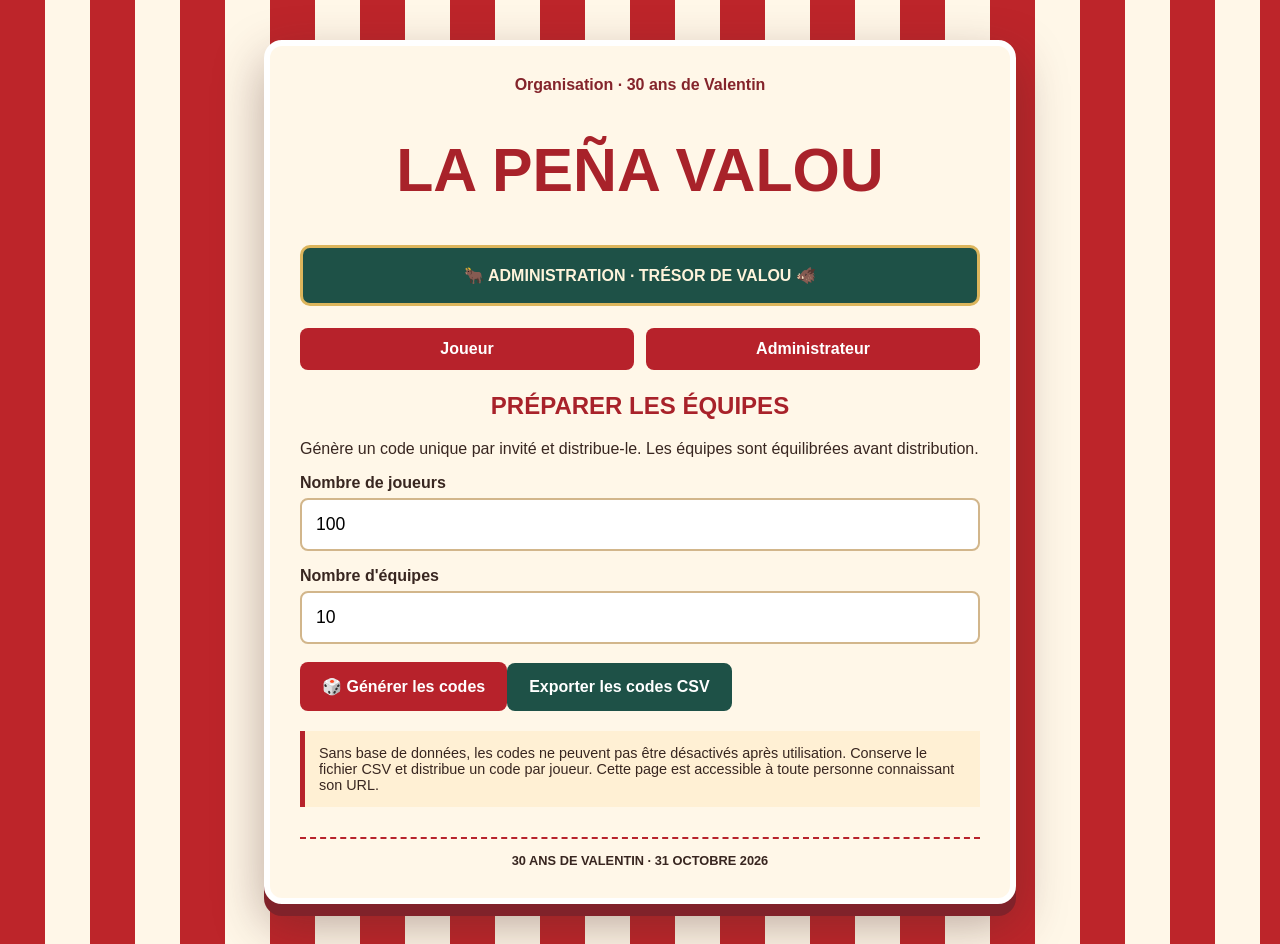
<file: admin.html>
<!doctype html><html lang="fr"><head><meta charset="utf-8"><meta name="viewport" content="width=device-width,initial-scale=1"><title>Administration — Trésor de Valou</title><link rel="stylesheet" href="style.css"></head><body><main class="shell"><div class="eyebrow">Organisation · 30 ans de Valentin</div><h1>La Peña Valou</h1><div class="banner">🐂 ADMINISTRATION · TRÉSOR DE VALOU 🐗</div><nav><a href="joueur.html">Joueur</a><a href="admin.html">Administrateur</a></nav><h2>Préparer les équipes</h2><p>Génère un code unique par invité et distribue-le. Les équipes sont équilibrées avant distribution.</p><label for="players">Nombre de joueurs</label><input id="players" type="number" min="2" max="200" value="100"><label for="teams">Nombre d'équipes</label><input id="teams" type="number" min="2" max="50" value="10"><button id="generate">🎲 Générer les codes</button><button id="export" class="secondary" disabled>Exporter les codes CSV</button><p id="status" role="status"></p><div id="summary"></div><p class="notice small">Sans base de données, les codes ne peuvent pas être désactivés après utilisation. Conserve le fichier CSV et distribue un code par joueur. Cette page est accessible à toute personne connaissant son URL.</p><div class="footer">30 ANS DE VALENTIN · 31 OCTOBRE 2026</div></main><script src="shared.js"></script><script>let rows=[];const $=id=>document.getElementById(id);$('generate').onclick=()=>{let n=Number($('players').value),t=Number($('teams').value);if(!Number.isInteger(n)||n<2||n>200||!Number.isInteger(t)||t<2||t>50){$('status').textContent='Choisis 2 à 200 joueurs et 2 à 50 équipes.';return}let slots=Array.from({length:n},(_,i)=>i%t+1);for(let i=n-1;i>0;i--){let j=Valou.random(i+1);[slots[i],slots[j]]=[slots[j],slots[i]]}rows=slots.map((team,i)=>({joueur:i+1,team,code:Valou.encode(team,i+1,Valou.random(33554432))}));$('status').textContent=n+' codes générés pour '+t+' équipes.';$('summary').textContent='Répartition : '+Array.from({length:t},(_,i)=>'Équipe '+(i+1)+' : '+slots.filter(x=>x===i+1).length).join(' · ');$('export').disabled=false};$('export').onclick=()=>{if(!rows.length)return;let csv='Joueur;Equipe;Code\n'+rows.map(r=>r.joueur+';'+r.team+';'+r.code).join('\n');let blob=new Blob(['\ufeff'+csv],{type:'text/csv;charset=utf-8'}),url=URL.createObjectURL(blob),a=document.createElement('a');a.href=url;a.download='codes-tresor-valou.csv';a.click();setTimeout(()=>URL.revokeObjectURL(url),1000)}</script></body></html>
</file>
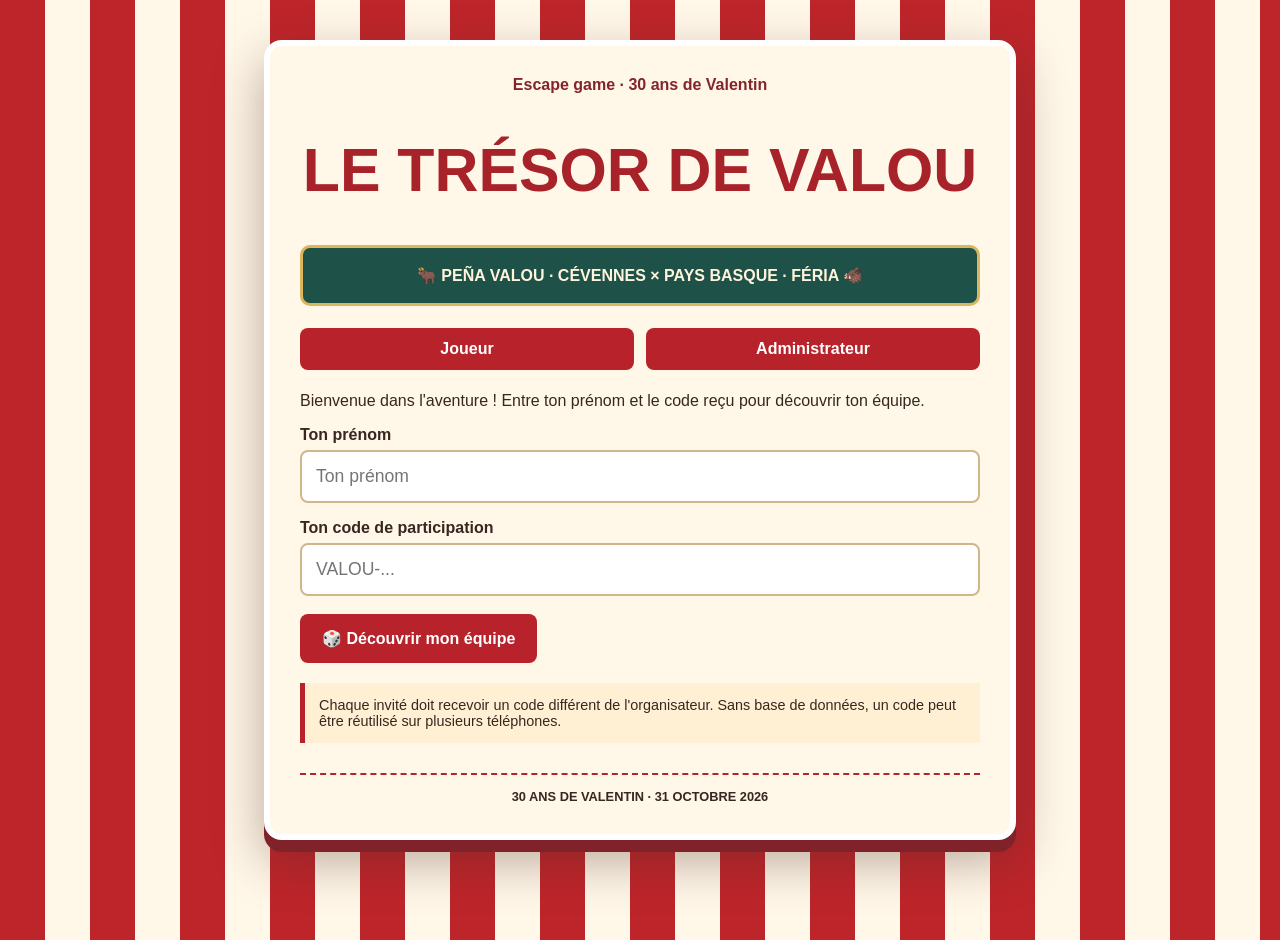
<file: joueur.html>
<!doctype html><html lang="fr"><head><meta charset="utf-8"><meta name="viewport" content="width=device-width,initial-scale=1"><title>Joueur — Trésor de Valou</title><link rel="stylesheet" href="style.css"></head><body><main class="shell"><div class="eyebrow">Escape game · 30 ans de Valentin</div><h1>Le Trésor de Valou</h1><div class="banner">🐂 PEÑA VALOU · CÉVENNES × PAYS BASQUE · FÉRIA 🐗</div><nav><a href="joueur.html">Joueur</a><a href="admin.html">Administrateur</a></nav><p>Bienvenue dans l'aventure ! Entre ton prénom et le code reçu pour découvrir ton équipe.</p><label for="prenom">Ton prénom</label><input id="prenom" placeholder="Ton prénom" maxlength="60"><label for="ticket">Ton code de participation</label><input id="ticket" placeholder="VALOU-..." autocomplete="off"><button id="draw">🎲 Découvrir mon équipe</button><div id="result" class="result hidden" aria-live="polite">Tu rejoins l'équipe<strong id="team">—</strong><span id="greeting"></span></div><p id="message" role="status"></p><p class="notice small">Chaque invité doit recevoir un code différent de l'organisateur. Sans base de données, un code peut être réutilisé sur plusieurs téléphones.</p><div class="footer">30 ANS DE VALENTIN · 31 OCTOBRE 2026</div></main><script src="shared.js"></script><script>const $=id=>document.getElementById(id);let q=new URLSearchParams(location.search);if(q.has('code'))$('ticket').value=q.get('code');$('draw').onclick=()=>{let name=$('prenom').value.trim(),code=$('ticket').value.trim();$('result').classList.add('hidden');if(!name){$('message').textContent='Entre ton prénom.';return}let x=Valou.decode(code);if(!x){$('message').textContent='Code incorrect. Demande un code à l’organisateur.';return}let old=localStorage.getItem('valou-code');if(old&&old!==code){$('message').textContent='Un autre code a déjà été utilisé sur ce téléphone.';return}localStorage.setItem('valou-code',code);$('team').textContent=String(x.team).padStart(2,'0');$('greeting').textContent='Bonne aventure, '+name+' !';$('result').classList.remove('hidden');$('message').textContent='Ton équipe est attribuée.'}</script></body></html>
</file>
<file: style.css>
body{margin:0;min-height:100vh;background:repeating-linear-gradient(90deg,#bd252a 0 45px,#fff7e8 45px 90px);font-family:Arial,sans-serif;color:#382620;padding:20px}.shell{max-width:680px;margin:20px auto;padding:30px;background:#fff7e8;border:6px solid white;border-radius:18px;box-shadow:0 12px 0 #80222a,0 20px 50px #512a2766}h1,h2{text-align:center;color:#a8222a;text-transform:uppercase}h1{font-size:clamp(2rem,8vw,3.8rem)}.banner{background:#1e5147;color:#fff4db;border:3px solid #dcb55c;padding:18px;text-align:center;border-radius:10px;font-weight:bold}nav{display:flex;gap:12px;margin:22px 0}nav a{flex:1;text-align:center;background:#b7222b;color:white;padding:12px;text-decoration:none;border-radius:8px;font-weight:bold}label{display:block;font-weight:bold;margin-top:16px}input{width:100%;box-sizing:border-box;padding:14px;font-size:1.1rem;margin-top:6px;border:2px solid #d2b68b;border-radius:8px}button{background:#b7222b;color:white;border:0;border-radius:8px;padding:15px 22px;font-size:1rem;font-weight:bold;margin-top:18px;cursor:pointer}button.secondary{background:#1e5147}.result{text-align:center;background:#ffe9b4;border:3px dashed #d7aa4a;border-radius:12px;margin-top:22px;padding:20px}.result strong{display:block;font-size:6rem;color:#b7222b}.hidden{display:none}.notice{background:#fff0d4;padding:14px;border-left:5px solid #b7222b;margin-top:20px}.footer{text-align:center;margin-top:30px;border-top:2px dashed #b7222b;padding-top:14px;font-size:.8rem;font-weight:bold}.eyebrow{text-align:center;font-weight:bold;color:#84242b}.small{font-size:.9rem}
</file>
